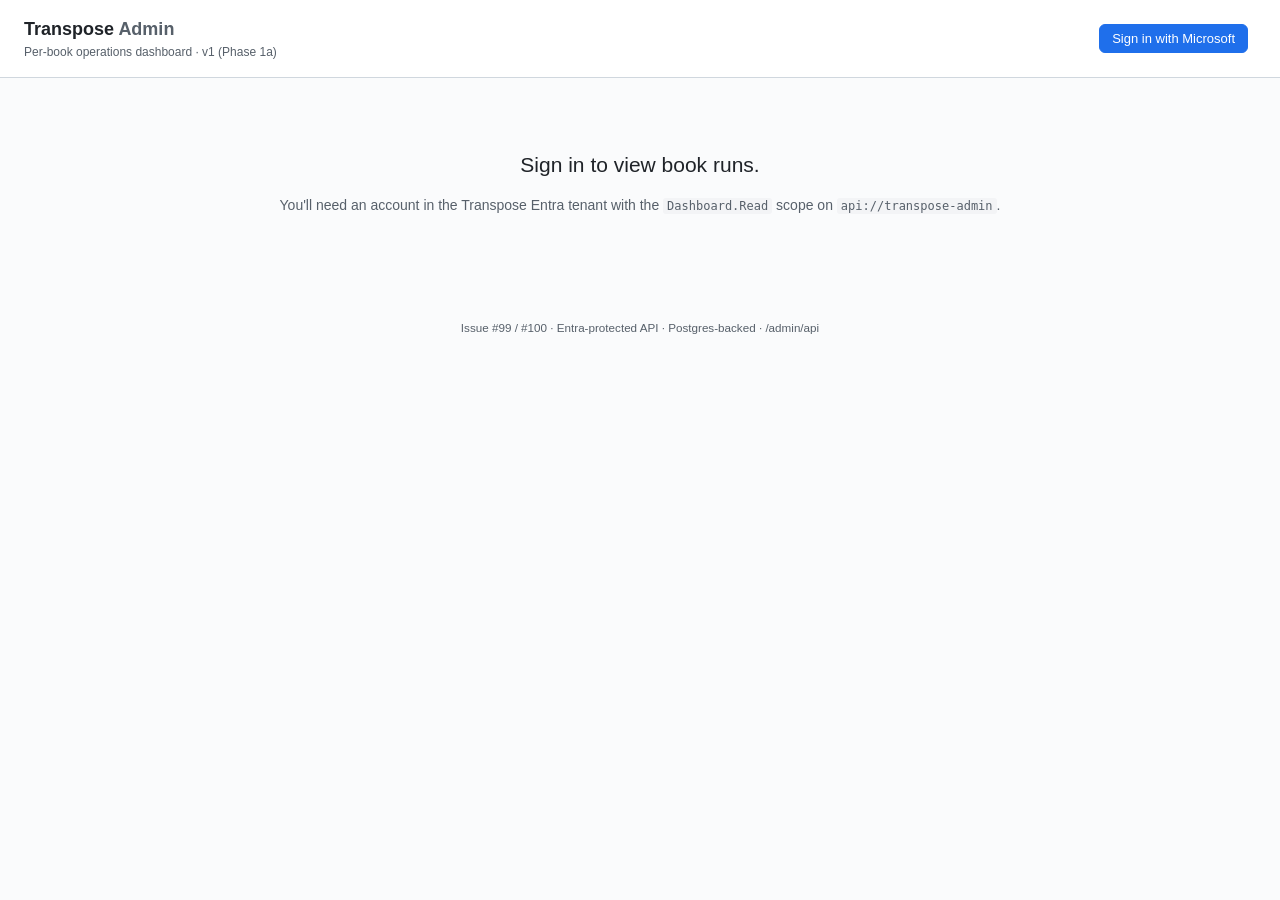
<file: web/admin/index.html>
<!doctype html>
<html lang="en">
  <head>
    <meta charset="utf-8">
    <title>Transpose Admin — Operations Dashboard</title>
    <meta name="viewport" content="width=device-width, initial-scale=1">
    <meta name="robots" content="noindex,nofollow">
    <link rel="stylesheet" href="style.css">
  </head>
  <body>
    <header class="topbar">
      <div class="brand">
        <h1>Transpose <span class="muted">Admin</span></h1>
        <p class="tag">Per-book operations dashboard · v1 (Phase 1a)</p>
      </div>
      <div class="auth" id="auth-controls">
        <button id="signin-btn" class="btn primary">Sign in with Microsoft</button>
        <button id="signout-btn" class="btn ghost hidden">Sign out</button>
        <span id="auth-user" class="muted small"></span>
      </div>
    </header>

    <main>
      <section id="signed-out" class="signed-out">
        <h2>Sign in to view book runs.</h2>
        <p class="muted">
          You'll need an account in the Transpose Entra tenant with the
          <code>Dashboard.Read</code> scope on <code>api://transpose-admin</code>.
        </p>
      </section>

      <section id="signed-in" class="hidden">
        <div class="toolbar">
          <button id="refresh-btn" class="btn">Refresh</button>
          <span id="status-msg" class="muted small"></span>
        </div>

        <section id="projection-panel" class="projection-panel">
          <h3>Cost &amp; time projection</h3>
          <form id="projection-form" class="projection-form" autocomplete="off">
            <label for="projection-pages">Pages</label>
            <input id="projection-pages" name="pages" type="number" min="1"
                   step="1" value="250" required>
            <button type="submit" class="btn">Project</button>
            <span id="projection-status" class="muted small"></span>
          </form>
          <div id="projection-result" class="projection-result hidden"></div>
        </section>

        <table id="books-table" class="books">
          <thead>
            <tr>
              <th data-sort="title">Title</th>
              <th data-sort="created_at">Started</th>
              <th data-sort="status">Status</th>
              <th data-sort="page_count" class="num">Pages</th>
              <th data-sort="cost" class="num">Cost</th>
              <th data-sort="wall_time" class="num">Wall-time</th>
              <th data-sort="validation">Validation</th>
              <th data-sort="quality" id="quality-header" class="quality-col hidden">Quality</th>
            </tr>
          </thead>
          <tbody id="books-tbody">
            <tr class="placeholder"><td colspan="8">Loading…</td></tr>
          </tbody>
        </table>

        <div id="empty-state" class="empty hidden">
          No books yet. Run the pipeline to see results here.
        </div>
      </section>

      <!-- Drill-down overlay -->
      <aside id="drilldown" class="drilldown hidden" aria-hidden="true">
        <div class="drilldown-card">
          <header>
            <h2 id="dd-title"></h2>
            <button id="dd-close" class="btn ghost" aria-label="Close">✕</button>
          </header>
          <div id="dd-body">
            <p class="muted">Loading…</p>
          </div>
        </div>
      </aside>
    </main>

    <footer>
      <small class="muted">
        Issue #99 / #100 · Entra-protected API · Postgres-backed ·
        <span id="api-base">/admin/api</span>
      </small>
    </footer>

    <script src="https://alcdn.msauth.net/browser/2.38.4/js/msal-browser.min.js" integrity="sha384-2lF2H68bWnMRGZdhc5pzDXJVrjJiZRZ40zr6kIVAS8+v0e4LFzLT4VAg/Mh/Av7N" crossorigin="anonymous"></script>
    <script src="app.js"></script>
  </body>
</html>
</file>
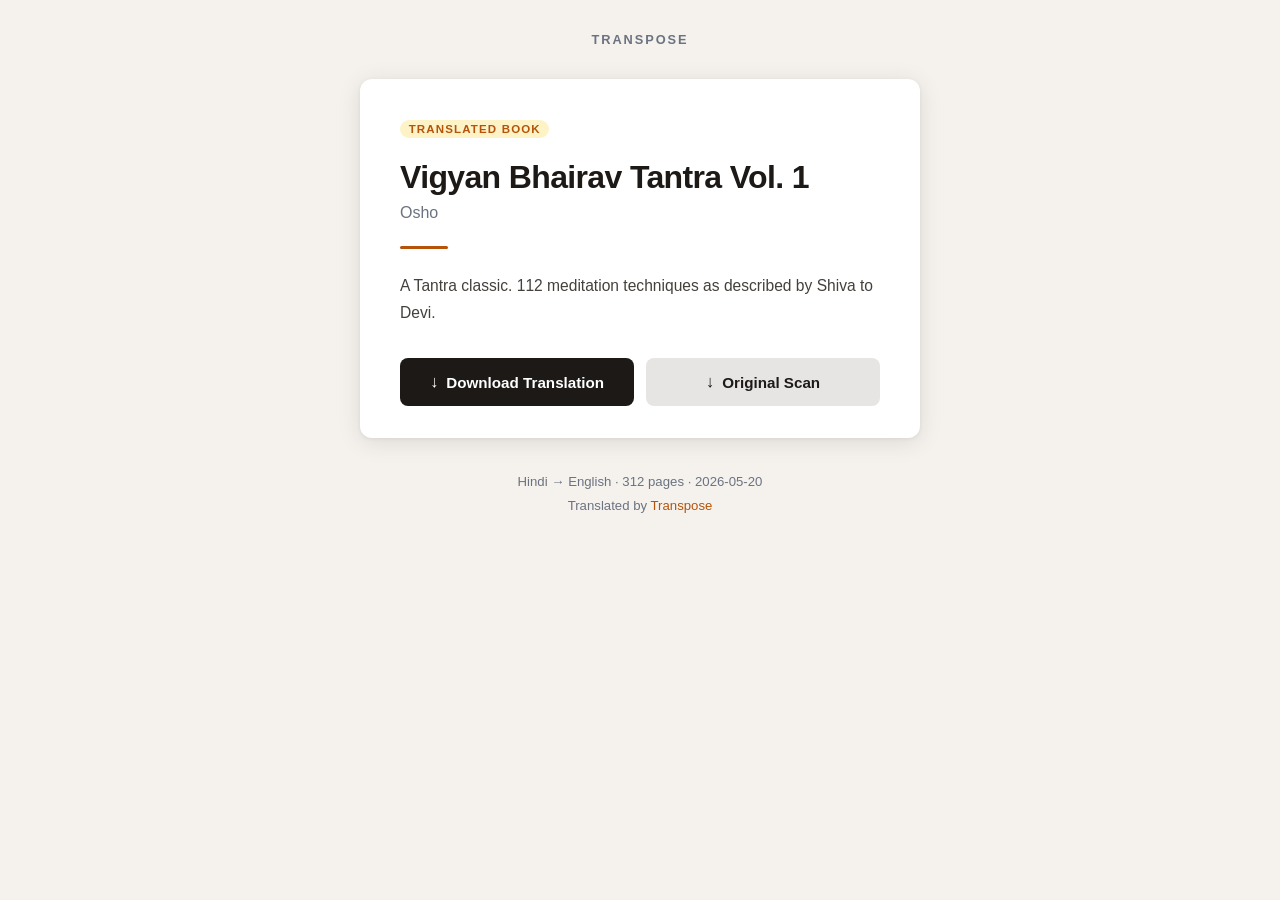
<file: tests/golden/landing_page_fixture.html>
<!DOCTYPE html>
<html lang="en">
<head>
  <meta charset="utf-8">
  <meta name="viewport" content="width=device-width, initial-scale=1">

  <!-- Open Graph -->
  <meta property="og:type" content="book" />
  <meta property="og:site_name" content="Transpose" />
  <meta property="og:title" content="Vigyan Bhairav Tantra Vol. 1 — Osho" />
  <meta property="og:description" content="A Tantra classic. 112 meditation techniques as described by Shiva to Devi." />
  <meta property="og:url" content="https://transposebooks.z6.web.core.windows.net/vigyan-bhairav-tantra-vol-1--b7f3a2/" />
  <meta property="og:image" content="https://transposebooks.z6.web.core.windows.net/og-default.png" />

  <!-- Twitter Card -->
  <meta name="twitter:card" content="summary_large_image" />
  <meta name="twitter:title" content="Vigyan Bhairav Tantra Vol. 1 — Osho" />
  <meta name="twitter:description" content="A Tantra classic. 112 meditation techniques as described by Shiva to Devi." />
  <meta name="twitter:image" content="https://transposebooks.z6.web.core.windows.net/og-default.png" />

  <title>Vigyan Bhairav Tantra Vol. 1 — Osho</title>
  <style>
*, *::before, *::after { box-sizing: border-box; margin: 0; padding: 0; }

:root {
  --bg: #f5f2ee;
  --card: #ffffff;
  --ink: #1c1917;
  --muted: #6b7280;
  --accent: #b45309;
  --accent-light: #fef3c7;
  --btn-primary: #1c1917;
  --btn-primary-text: #ffffff;
  --btn-secondary: #e7e5e4;
  --btn-secondary-text: #1c1917;
  --radius: 12px;
  --shadow: 0 4px 24px rgba(0,0,0,0.10), 0 1px 4px rgba(0,0,0,0.06);
  --font: -apple-system, BlinkMacSystemFont, 'Segoe UI', Roboto, 'Helvetica Neue', Arial, sans-serif;
}

html { font-size: 16px; -webkit-text-size-adjust: 100%; }

body {
  font-family: var(--font);
  background: var(--bg);
  color: var(--ink);
  min-height: 100vh;
  display: flex;
  flex-direction: column;
  align-items: center;
  padding: 2rem 1rem 4rem;
}

.brand {
  font-size: 0.8rem;
  letter-spacing: 0.15em;
  text-transform: uppercase;
  color: var(--muted);
  margin-bottom: 2rem;
  font-weight: 600;
}

.card {
  background: var(--card);
  border-radius: var(--radius);
  box-shadow: var(--shadow);
  max-width: 560px;
  width: 100%;
  padding: 2.5rem 2.5rem 2rem;
}

.badge {
  display: inline-block;
  background: var(--accent-light);
  color: var(--accent);
  font-size: 0.72rem;
  font-weight: 700;
  letter-spacing: 0.1em;
  text-transform: uppercase;
  padding: 0.25em 0.75em;
  border-radius: 999px;
  margin-bottom: 1.25rem;
}

h1 {
  font-size: clamp(1.5rem, 5vw, 2rem);
  font-weight: 800;
  line-height: 1.2;
  letter-spacing: -0.02em;
  color: var(--ink);
  margin-bottom: 0.5rem;
}

.author {
  font-size: 1rem;
  color: var(--muted);
  font-weight: 500;
  margin-bottom: 1.5rem;
}

.divider {
  width: 3rem;
  height: 3px;
  background: var(--accent);
  border-radius: 2px;
  margin-bottom: 1.5rem;
}

.description {
  font-size: 0.975rem;
  line-height: 1.7;
  color: #44403c;
  margin-bottom: 2rem;
}

.downloads {
  display: flex;
  flex-direction: column;
  gap: 0.75rem;
}

.btn {
  display: flex;
  align-items: center;
  justify-content: center;
  gap: 0.5rem;
  padding: 0.875rem 1.5rem;
  border-radius: 8px;
  font-size: 0.95rem;
  font-weight: 600;
  text-decoration: none;
  transition: opacity 0.15s ease, transform 0.1s ease;
  cursor: pointer;
}

.btn:hover { opacity: 0.88; transform: translateY(-1px); }
.btn:active { transform: translateY(0); }

.btn-primary {
  background: var(--btn-primary);
  color: var(--btn-primary-text);
}

.btn-secondary {
  background: var(--btn-secondary);
  color: var(--btn-secondary-text);
}

.btn-icon { font-size: 1.1em; }

footer {
  margin-top: 2rem;
  max-width: 560px;
  width: 100%;
  text-align: center;
  color: var(--muted);
  font-size: 0.825rem;
  line-height: 1.8;
}

footer a { color: var(--accent); text-decoration: none; }
footer a:hover { text-decoration: underline; }

@media (min-width: 600px) {
  .downloads { flex-direction: row; }
  .btn { flex: 1; }
}
</style>
</head>
<body>
  <p class="brand">Transpose</p>

  <div class="card">
    <span class="badge">Translated Book</span>
    <h1>Vigyan Bhairav Tantra Vol. 1</h1>
    <p class="author">Osho</p>
    <div class="divider" role="presentation"></div>
    <p class="description">A Tantra classic. 112 meditation techniques as described by Shiva to Devi.</p>

    <div class="downloads">
      <a class="btn btn-primary" href="https://transposebooks.blob.core.windows.net/book-workspaces/vigyan-bhairav-tantra-vol-1--b7f3a2/output/translated.pdf?sv=2023-01-03&amp;se=2026-06-19T23%3A10%3A00Z&amp;sr=b&amp;sp=r&amp;sig=FAKESIG001" rel="noopener">
        <span class="btn-icon">&#8595;</span> Download Translation
      </a>
      <a class="btn btn-secondary" href="https://transposebooks.blob.core.windows.net/book-workspaces/vigyan-bhairav-tantra-vol-1--b7f3a2/input/source.pdf?sv=2023-01-03&amp;se=2026-06-19T23%3A10%3A00Z&amp;sr=b&amp;sp=r&amp;sig=FAKESIG002" rel="noopener">
        <span class="btn-icon">&#8595;</span> Original Scan
      </a>
    </div>
  </div>

  <footer>
    <p>Hindi&nbsp;&rarr;&nbsp;English&nbsp;&middot;&nbsp;312&nbsp;pages&nbsp;&middot;&nbsp;2026-05-20</p>
    <p>Translated by <a href="https://github.com/marora/transpose">Transpose</a></p>
  </footer>
</body>
</html>
</file>
<file: web/admin/style.css>
/* Transpose Admin — minimal, scannable, table-first. */
* { box-sizing: border-box; }
html, body {
  margin: 0;
  padding: 0;
  font-family: -apple-system, BlinkMacSystemFont, "Segoe UI", Roboto, "Helvetica Neue", sans-serif;
  color: #1f2328;
  background: #fafbfc;
  font-size: 14px;
  line-height: 1.45;
}
.muted { color: #57606a; }
.small { font-size: 12px; }
.hidden { display: none !important; }
code { font-family: ui-monospace, SFMono-Regular, Menlo, monospace; background: #f3f4f6; padding: 1px 4px; border-radius: 3px; font-size: 12px; }

.topbar {
  display: flex;
  align-items: center;
  justify-content: space-between;
  padding: 16px 24px;
  background: #fff;
  border-bottom: 1px solid #d0d7de;
}
.brand h1 { margin: 0; font-size: 18px; font-weight: 600; }
.brand .tag { margin: 2px 0 0; font-size: 12px; color: #57606a; }
.auth { display: flex; align-items: center; gap: 8px; }

.btn {
  border: 1px solid #d0d7de;
  background: #f6f8fa;
  color: #1f2328;
  padding: 6px 12px;
  border-radius: 6px;
  font-size: 13px;
  cursor: pointer;
}
.btn:hover { background: #eaeef2; }
.btn.primary { background: #1f6feb; color: #fff; border-color: #1f6feb; }
.btn.primary:hover { background: #185fce; }
.btn.ghost { background: transparent; border: 1px solid transparent; }
.btn.ghost:hover { background: #eaeef2; }

main { padding: 24px; max-width: 1400px; margin: 0 auto; }

.signed-out { text-align: center; padding: 48px 16px; }
.signed-out h2 { margin: 0 0 12px; font-weight: 500; }

.toolbar { display: flex; align-items: center; gap: 12px; margin-bottom: 12px; }

table.books {
  width: 100%;
  border-collapse: collapse;
  background: #fff;
  border: 1px solid #d0d7de;
  border-radius: 8px;
  overflow: hidden;
}
table.books th, table.books td {
  text-align: left;
  padding: 10px 12px;
  border-bottom: 1px solid #eaeef2;
  vertical-align: middle;
}
table.books th { background: #f6f8fa; font-weight: 600; color: #424a53; cursor: pointer; user-select: none; font-size: 12px; text-transform: uppercase; letter-spacing: 0.04em; }
table.books th.num, table.books td.num { text-align: right; font-variant-numeric: tabular-nums; }
table.books tbody tr { cursor: pointer; }
table.books tbody tr:hover { background: #f6f8fa; }
table.books tr.placeholder td { text-align: center; color: #57606a; padding: 24px; }

.empty { padding: 24px; text-align: center; color: #57606a; }

.status-pill {
  display: inline-block;
  padding: 2px 8px;
  border-radius: 12px;
  font-size: 11px;
  font-weight: 500;
  text-transform: capitalize;
  background: #ddf4ff;
  color: #0969da;
}
.status-pill.exported { background: #dafbe1; color: #1a7f37; }
.status-pill.failed { background: #ffebe9; color: #cf222e; }

.validation-cell { white-space: nowrap; }
.validation-cell.ok { color: #1a7f37; }
.validation-cell.bad { color: #cf222e; }
.validation-cell.unknown { color: #57606a; }

footer { padding: 16px 24px; text-align: center; }

/* Drill-down */
.drilldown {
  position: fixed;
  inset: 0;
  background: rgba(15, 23, 42, 0.5);
  display: flex;
  align-items: flex-start;
  justify-content: center;
  padding: 48px 16px;
  z-index: 100;
  overflow-y: auto;
}
.drilldown-card {
  background: #fff;
  border-radius: 10px;
  max-width: 1000px;
  width: 100%;
  box-shadow: 0 12px 32px rgba(15, 23, 42, 0.25);
}
.drilldown-card header {
  display: flex;
  justify-content: space-between;
  align-items: center;
  padding: 16px 20px;
  border-bottom: 1px solid #eaeef2;
}
.drilldown-card header h2 { margin: 0; font-size: 16px; font-weight: 600; }
#dd-body { padding: 16px 20px 24px; }

.dd-section { margin-top: 20px; }
.dd-section h3 {
  margin: 0 0 8px;
  font-size: 13px;
  text-transform: uppercase;
  letter-spacing: 0.05em;
  color: #424a53;
}

table.stages, table.gates {
  width: 100%;
  border-collapse: collapse;
  font-size: 13px;
}
table.stages th, table.stages td,
table.gates th, table.gates td {
  padding: 6px 10px;
  border-bottom: 1px solid #eaeef2;
  text-align: left;
}
table.stages th, table.gates th { background: #f6f8fa; font-size: 11px; text-transform: uppercase; color: #57606a; }
table.stages td.num, table.stages th.num,
table.gates td.num, table.gates th.num { text-align: right; font-variant-numeric: tabular-nums; }
table.stages tr.summary td, table.stages tr.total td { background: #f6f8fa; font-weight: 600; }
table.gates td.pass { color: #1a7f37; }
table.gates td.fail { color: #cf222e; }
table.gates td.notrun { color: #57606a; }
table.gates td.note { color: #57606a; font-size: 12px; }
.stage-note { color: #8b949e; font-style: italic; font-size: 12px; }

/* Issue #109 — Oracle Translation Quality Score (Phase 1b) */
.quality-score { white-space: nowrap; }
.quality-score.band-green  { color: #1a7f37; }
.quality-score.band-amber  { color: #9a6700; }
.quality-score.band-red    { color: #cf222e; }
.quality-tier {
  text-transform: uppercase;
  font-size: 11px;
  letter-spacing: 0.5px;
  padding: 1px 6px;
  border-radius: 10px;
  background: rgba(127, 127, 127, 0.12);
  vertical-align: middle;
}
.quality-score.band-green .quality-tier { background: #dafbe1; }
.quality-score.band-amber .quality-tier { background: #fff8c5; }
.quality-score.band-red   .quality-tier { background: #ffebe9; }
.quality-headline { margin: 0 0 8px 0; font-size: 16px; }
table.quality-decomp { margin-top: 6px; border-collapse: collapse; }
table.quality-decomp th, table.quality-decomp td {
  padding: 4px 12px 4px 0; text-align: left; font-size: 13px;
}
table.quality-decomp th { color: #57606a; font-weight: 500; }

/* Projection panel (#99 / #100) */
.projection-panel {
  background: #f6f8fa;
  border: 1px solid #d0d7de;
  border-radius: 8px;
  padding: 12px 16px;
  margin: 12px 0 18px;
}
.projection-panel h3 {
  margin: 0 0 8px;
  font-size: 14px;
  color: #57606a;
  font-weight: 600;
}
.projection-form {
  display: flex;
  align-items: center;
  gap: 10px;
  flex-wrap: wrap;
}
.projection-form input[type=number] {
  width: 110px;
  padding: 4px 8px;
  border: 1px solid #d0d7de;
  border-radius: 4px;
  font-size: 14px;
}
.projection-result {
  margin-top: 10px;
}
.projection-summary {
  font-size: 14px;
  margin-bottom: 8px;
}
.projection-pill {
  display: inline-block;
  padding: 1px 8px;
  border-radius: 999px;
  font-size: 11px;
  text-transform: uppercase;
  letter-spacing: 0.04em;
  border: 1px solid transparent;
}
.projection-high   { background: #dafbe1; color: #1a7f37; border-color: #aceebb; }
.projection-medium { background: #fff8c5; color: #9a6700; border-color: #eac54f; }
.projection-low    { background: #ffebe9; color: #cf222e; border-color: #ffcecb; }
.projection-none   { background: #eaeef2; color: #57606a; border-color: #d0d7de; }
table.projection-table {
  border-collapse: collapse;
  font-size: 13px;
  margin-top: 6px;
}
table.projection-table th, table.projection-table td {
  border: 1px solid #d0d7de;
  padding: 4px 10px;
}
table.projection-table th { background: #f6f8fa; text-align: left; }
table.projection-table .num { text-align: right; font-variant-numeric: tabular-nums; }
</file>
